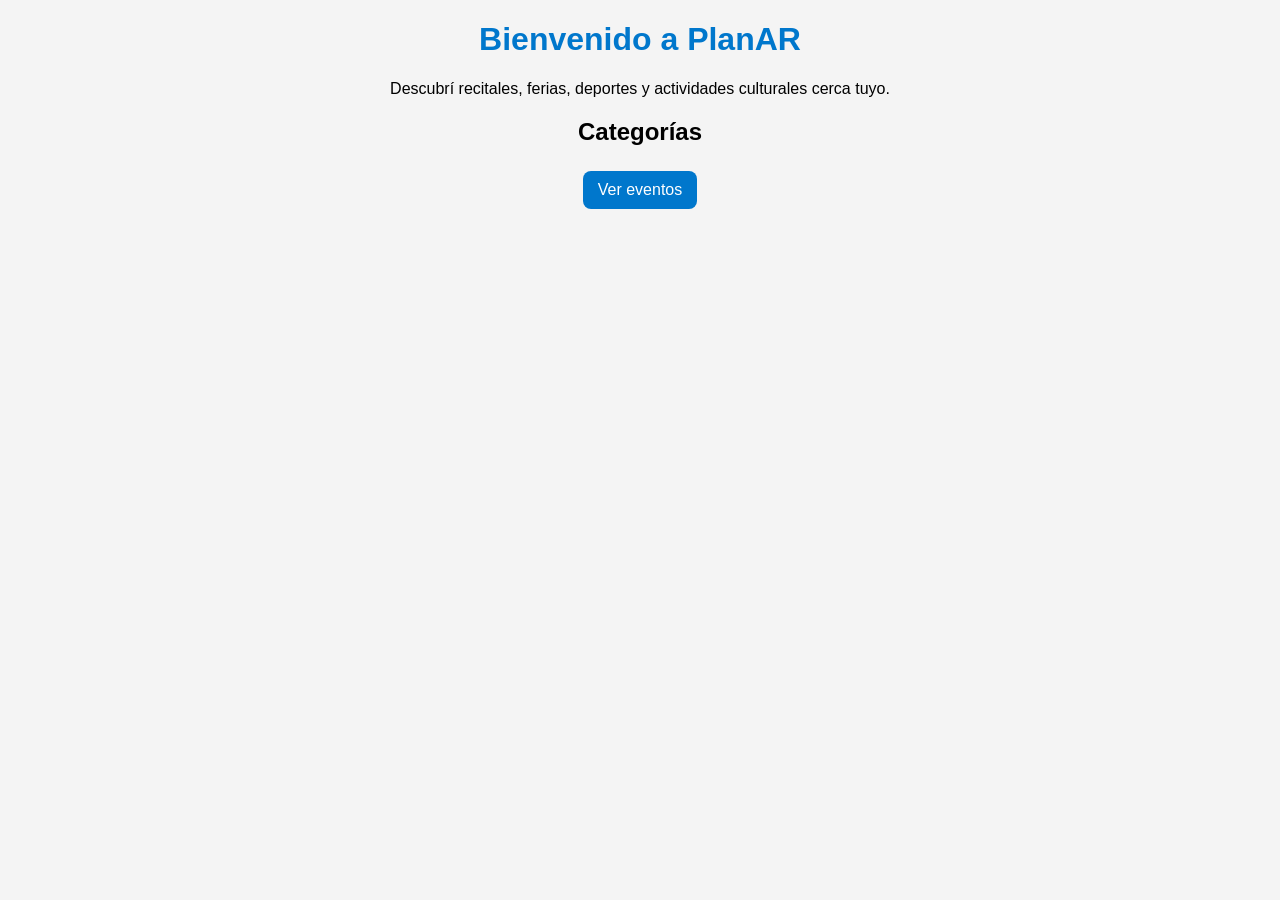
<file: tp eventos/index.html>
﻿<!DOCTYPE html>

<html lang="es">
<head>
    <meta charset="UTF-8">
    <meta name="viewport" content="width=device-width, initial-scale=1.0">
    <title>PlanAR - Inicio</title>
    <link rel="stylesheet" href="estilos.css">
</head>
<body>
    <h1>Bienvenido a PlanAR</h1>

    <p>
        Descubrí recitales, ferias, deportes y actividades culturales cerca tuyo.
    </p>

    <section id="categorias">
        <h2>Categorías</h2>
        <ul id="lista-categorias"></ul>
    </section>

    <a href="eventos.html">
        <button>Ver eventos</button>
    </a>

    <script src="script.js"></script>
</body>
</html>
</file>
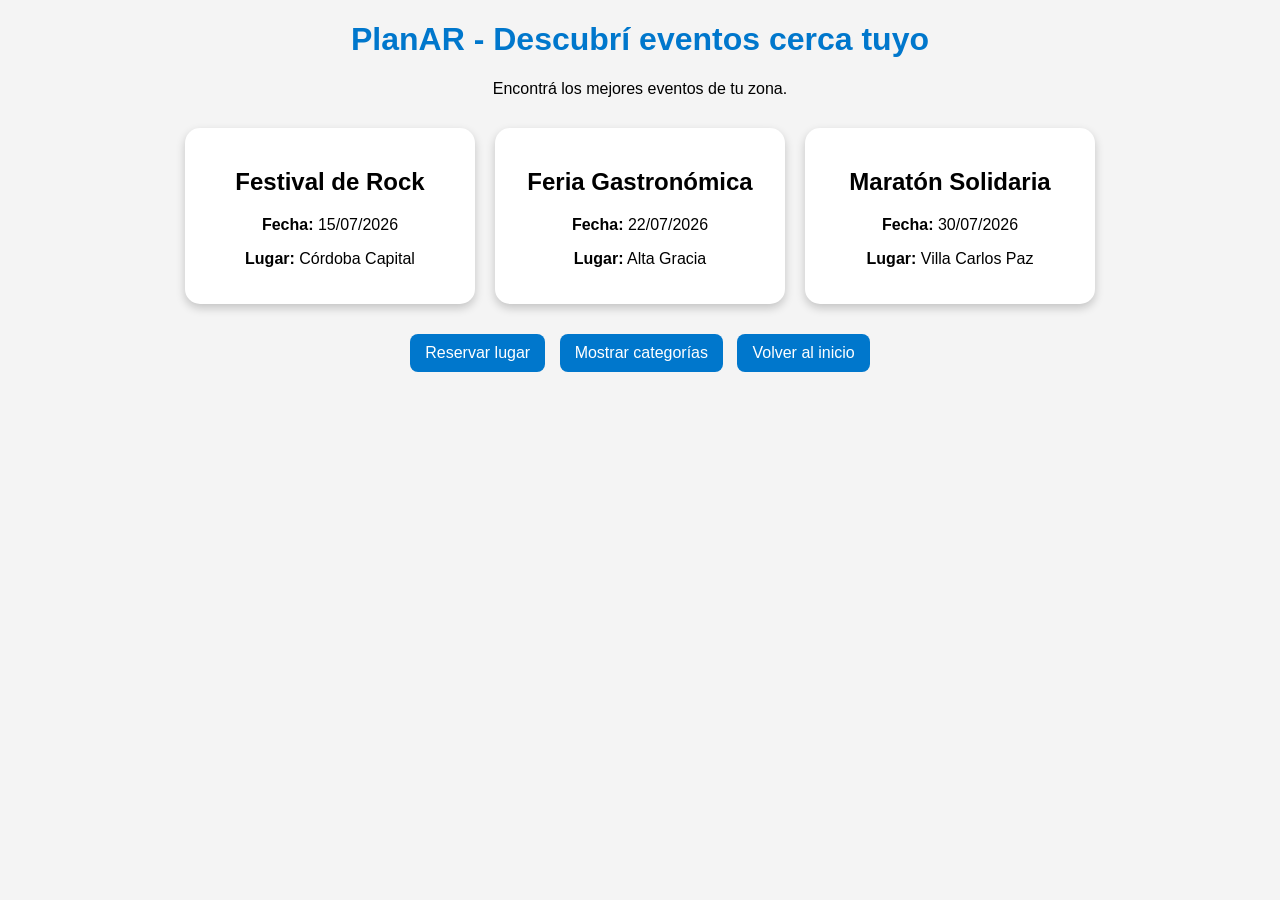
<file: tp eventos/eventos.html>
<!DOCTYPE html>

<html lang="es">
<head>
    <meta charset="UTF-8">
    <meta name="viewport" content="width=device-width, initial-scale=1.0">
    <title>PlanAR - Eventos</title>
    <link rel="stylesheet" href="estilos.css">
</head>
<body>

<h1>PlanAR - Descubrí eventos cerca tuyo</h1>

<p>
    Encontrá los mejores eventos de tu zona.
</p>

<section class="contenedor-eventos">

    <div class="tarjeta">
        <h2>Festival de Rock</h2>
        <p><strong>Fecha:</strong> 15/07/2026</p>
        <p><strong>Lugar:</strong> Córdoba Capital</p>
    </div>

    <div class="tarjeta">
        <h2>Feria Gastronómica</h2>
        <p><strong>Fecha:</strong> 22/07/2026</p>
        <p><strong>Lugar:</strong> Alta Gracia</p>
    </div>

    <div class="tarjeta">
        <h2>Maratón Solidaria</h2>
        <p><strong>Fecha:</strong> 30/07/2026</p>
        <p><strong>Lugar:</strong> Villa Carlos Paz</p>
    </div>

</section>

<div class="botones">
    <button id="reservarBtn">Reservar lugar</button>
    <button id="categoriasBtn">Mostrar categorías</button>

    <a href="index.html">
        <button>Volver al inicio</button>
    </a>
</div>

<div id="mensajeReserva"></div>
<div id="categorias"></div>

<script src="script.js"></script>

</body>
</html>
</file>
<file: tp eventos/estilos.css>
body {
font-family: Arial, sans-serif;
background-color: #f4f4f4;
text-align: center;
margin: 20px;
}

h1 {
color: #0077cc;
}

.contenedor-eventos {
display: flex;
justify-content: center;
gap: 20px;
flex-wrap: wrap;
margin-top: 30px;
}

.tarjeta {
background-color: white;
width: 250px;
padding: 20px;
border-radius: 15px;
box-shadow: 0px 4px 10px rgba(0, 0, 0, 0.2);
transition: transform 0.3s ease;
}

.tarjeta:hover {
transform: scale(1.05);
}

.botones {
margin-top: 25px;
}

button {
padding: 10px 15px;
margin: 5px;
border: none;
border-radius: 8px;
background-color: #0077cc;
color: white;
cursor: pointer;
font-size: 16px;
}

button:hover {
background-color: #005fa3;
}

#mensajeReserva,
#categorias {
margin-top: 20px;
font-weight: bold;
}
</file>
